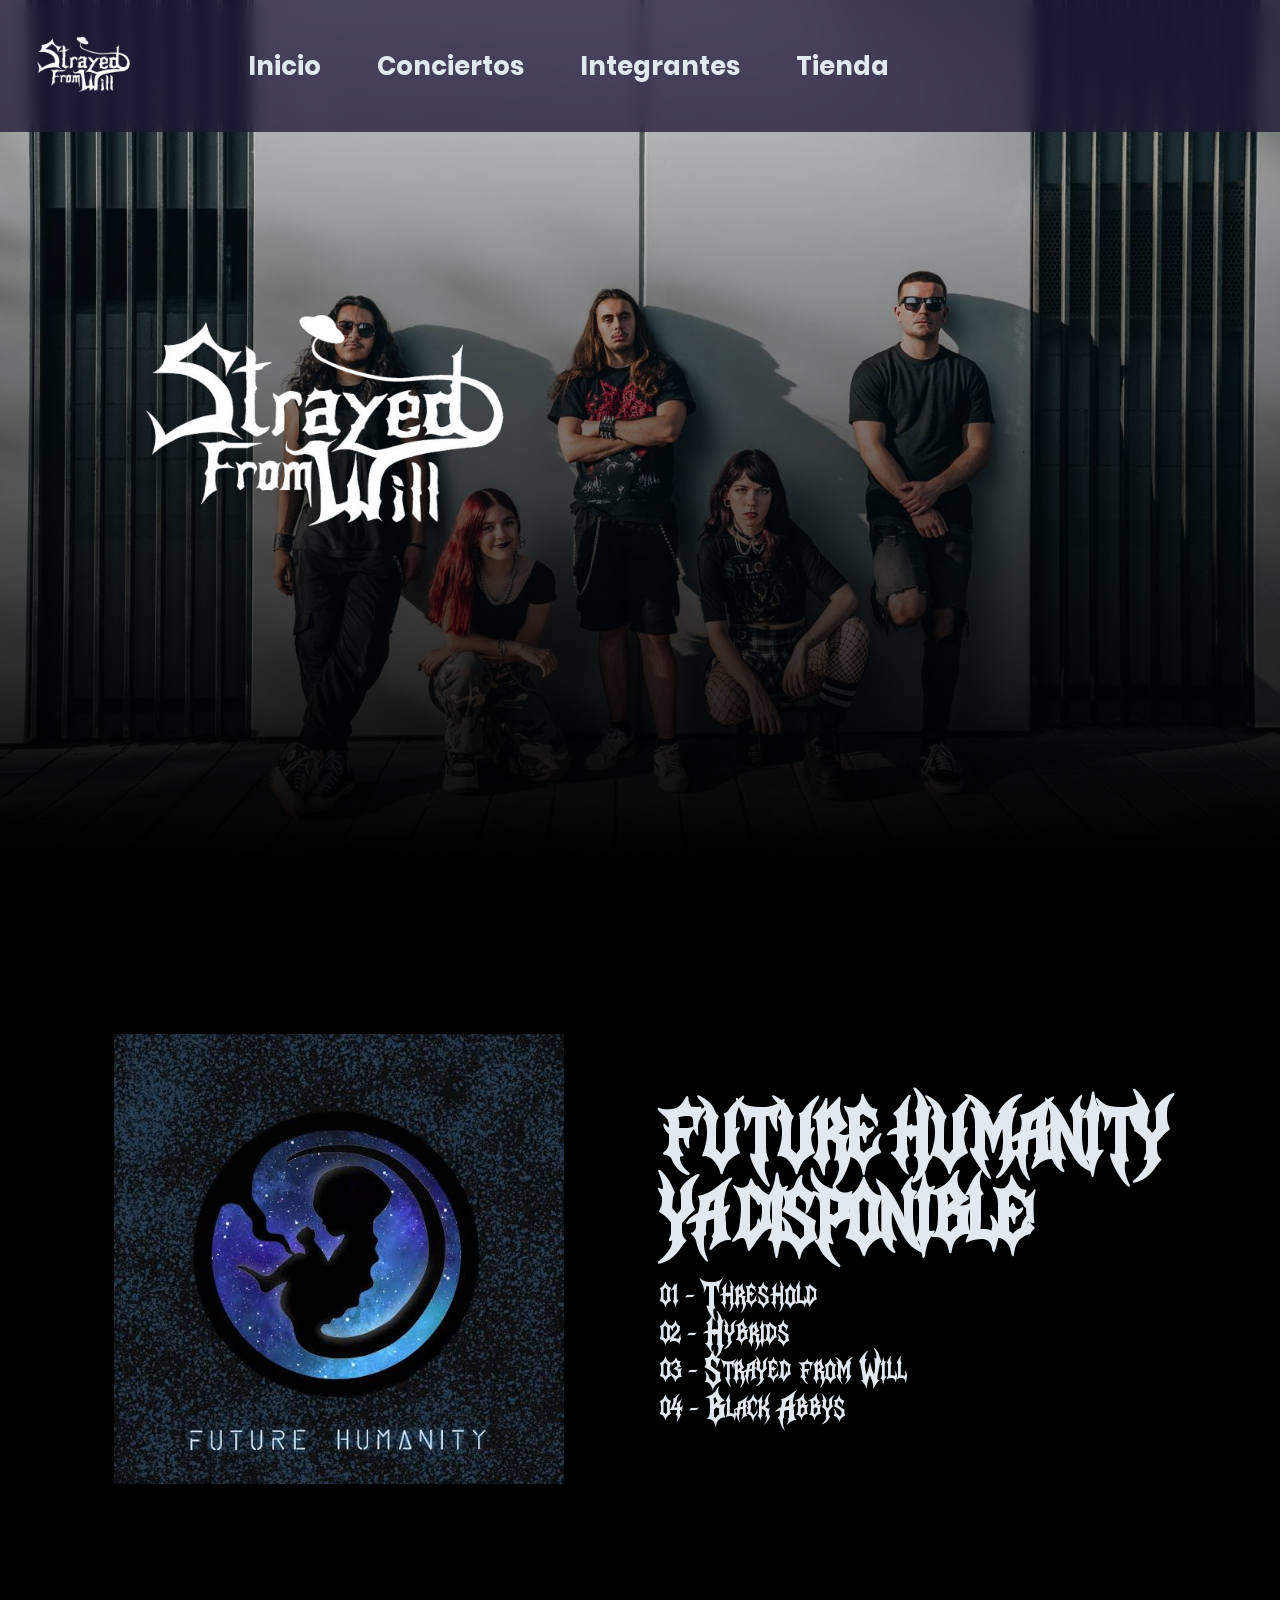
<file: index.html>
<!DOCTYPE html>
<html lang="en">

<head>
    <meta charset="UTF-8">
    <meta name="viewport" content="width=device-width, initial-scale=1.0">
    <title>Strayed From Will - Inicio </title>
    <meta name="description" content="Strayed From Will banda espanola de Metalcore.">
    <link rel="stylesheet" href="styles.css">
</head>

<body>
    <header>
        <img src="images/indexImages/StrayedFWTextlogo.png" alt="Strayed From Will Logo" class="logo" width="100" height="100">

        <nav>
            <a href="">Inicio</a>
            <a href="">Conciertos</a>
            <a href="integrantes.html">Integrantes</a>
            <a href="">Tienda</a>
        </nav>
    </header>

    <main>
        <section>
            <div class="carousel-container">
                <div class="carousel-slide active fade">
                    <img src="images/indexImages/Integrantes22.jpg" alt="Imagen 1 de los Integrantes de la banda Strayed From Will">
                </div>
                <div class="carousel-slide fade">
                    <img src="images/indexImages/Integrantes1.jpg" alt="Imagen 2 de los Integrantes de la banda Strayed From Will">
                </div>
                <div class="carousel-slide fade">I
                    <img src="images/indexImages/Integrantes3.jpg" alt="Imagen 3 de los Integrantes de la banda Strayed From Will">
                </div>
                <div class="carousel-slide fade">
                    <img src="images/indexImages/Integrantes4.jpg" alt="Imagen 4 de los Integrantes de la banda Strayed From Will">
                </div>
            </div>
            <img src="images/indexImages/StrayedFWTextlogo.png">
        </section>

        <article>
            <video muted loop disablePictureInPicture src="images/indexImages/Galaxy.mp4" autoplay></video>

            <div class="contenido-album">
                <img class="portada-album" src="images/indexImages/FutureHumanitySFW.jpg" alt="Imagen del album de Future Humanity de Strayed From Will">

                <div class="album-info">
                <h2 class="titulo-album">Future Humanity <br>Ya disponible!</h2>
                <ol class="lista-canciones">
                    <li>01 - Threshold </li>
                    <li>02 - Hybrids </li>
                    <li>03 - Strayed from Will </li>
                    <li>04 - Black Abbys </li>
                </ol>
                </div>
            </div>
        </article>
    </main>

    <script src="script.js"></script>
</body>

</html>
</file>
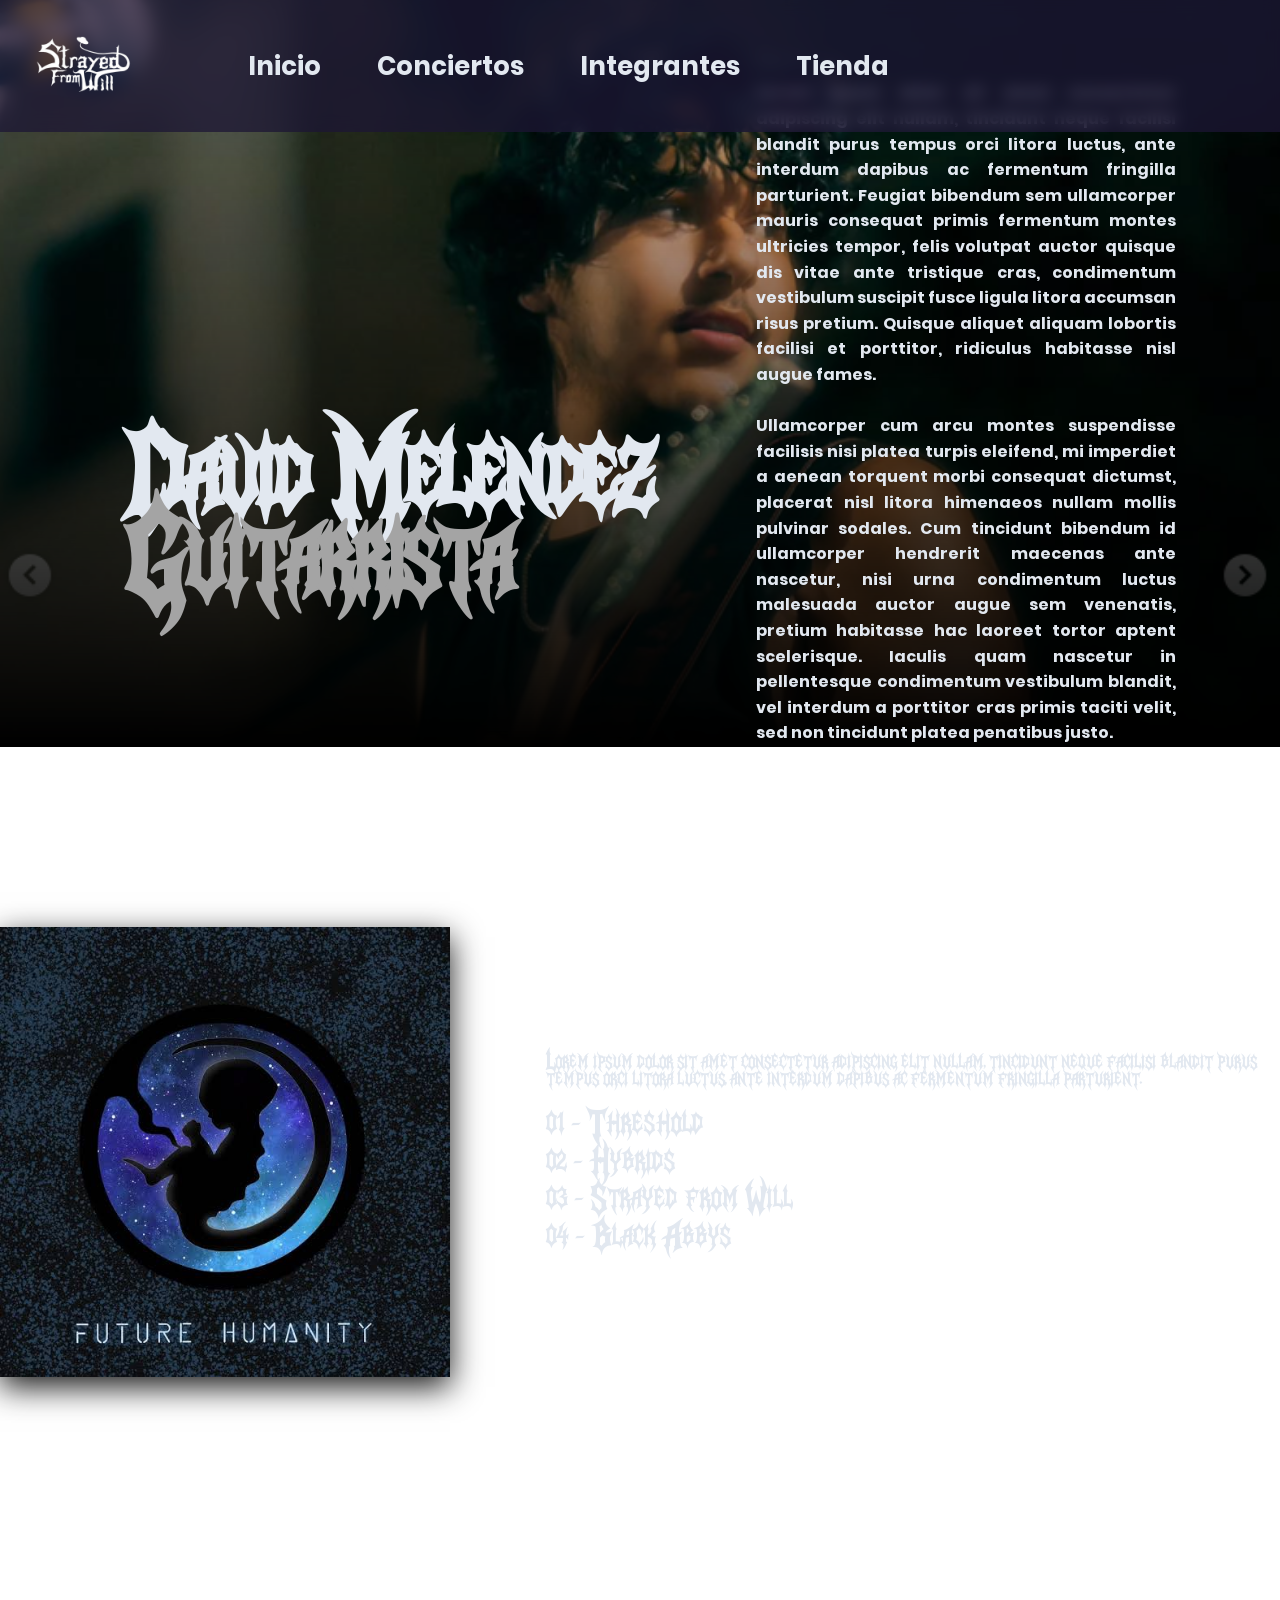
<file: integrantes.html>
<!DOCTYPE html>
<html lang="en">

<head>
    <meta charset="UTF-8">
    <meta name="viewport" content="width=device-width, initial-scale=1.0">
    <title>Strayed From Will - Integrantes</title>
    <meta name="description" content="Conoce un poco mas sobre los integrantes que conforman nuestra banda!">
    <link rel="stylesheet" href="styles.css">
</head>

<body>
    <header>
        <img src="images/integrantesImages/StrayedFWTextlogo.png" alt="Strayed From Will Logo" class="logo" width="100"
            height="100">

        <nav>
            <a href="index.html">Inicio</a>
            <a href="">Conciertos</a>
            <a href="integrantes.html">Integrantes</a>
            <a href="">Tienda</a>
        </nav>
    </header>

    <main>
        <section class="carousel-integrantes">
            <div class="carousel-container">
                <div class="carousel-slide active fade">
                    <img src="images/integrantesImages/davidsalomon1.png"
                        alt="Imagen 1 de los Integrantes de la banda Strayed From Will">
                </div>
                <div class="carousel-slide fade">
                    <img src="images/integrantesImages/davidsalomon2.png"
                        alt="Imagen 2 de los Integrantes de la banda Strayed From Will">
                </div>
                <div class="carousel-slide fade">I
                    <img src="images/integrantesImages/davidsalomon3.png"
                        alt="Imagen 3 de los Integrantes de la banda Strayed From Will">
                </div>
            </div>
            <h2>David Melendez <br><span>Guitarrista</span></h2>
            <div class="caja-info-int">
                <p>Lorem ipsum dolor sit amet consectetur adipiscing elit nullam, tincidunt neque facilisi blandit purus
                    tempus orci litora luctus, ante interdum dapibus ac fermentum fringilla parturient. Feugiat bibendum
                    sem ullamcorper mauris consequat primis fermentum montes ultricies tempor, felis volutpat auctor
                    quisque dis vitae ante tristique cras, condimentum vestibulum suscipit fusce ligula litora accumsan
                    risus pretium. Quisque aliquet aliquam lobortis facilisi et porttitor, ridiculus habitasse nisl
                    augue fames.
                    <br><br>Ullamcorper cum arcu montes suspendisse facilisis nisi platea turpis eleifend, mi imperdiet
                    a aenean torquent morbi consequat dictumst, placerat nisl litora himenaeos nullam mollis pulvinar
                    sodales. Cum tincidunt bibendum id ullamcorper hendrerit maecenas ante nascetur, nisi urna
                    condimentum luctus malesuada auctor augue sem venenatis, pretium habitasse hac laoreet tortor aptent
                    scelerisque. Iaculis quam nascetur in pellentesque condimentum vestibulum blandit, vel interdum a
                    porttitor cras primis taciti velit, sed non tincidunt platea penatibus justo.
                </p>
            </div>
        </section>
    </main>

    <article>
        <video muted loop disablePictureInPicture src="images/indexImages/Galaxy.mp4" autoplay></video>

        <div class="contenido-album">
            <img class="portada-album" src="images/indexImages/FutureHumanitySFW.jpg"
                alt="Imagen del album de Future Humanity de Strayed From Will">

            <div class="album-info">
            <p>Lorem ipsum dolor sit amet consectetur adipiscing elit nullam, tincidunt neque facilisi blandit purus tempus orci litora luctus, ante interdum dapibus ac fermentum fringilla parturient.
                </p>
                <ol class="lista-canciones">
                    <li>01 - Threshold </li>
                    <li>02 - Hybrids </li>
                    <li>03 - Strayed from Will </li>
                    <li>04 - Black Abbys </li>
                </ol>
            </div>
        </div>
    </article>

    <script src="script.js"></script>
</body>

</html>
</file>
<file: styles.css>
* {
    box-sizing: border-box;
    margin: 0;
    padding: 0;
}

@font-face {
    font-family: 'poppins';
    src: url('fonts/poppins.bold.ttf') format('truetype');
}

@font-face {
    font-family: metalicoo;
    src: url('fonts/FrozenSepulcherRegular-E4Wdz.ttf') format('truetype');
}

h2 {
    font-family: metalicoo;
    font-size: 40px;
    color: #e2e8f0;
}

header {
    position: fixed;
    top: 0;
    left: 0;
    width: 100%;
    z-index: 100;
    background-color: #1c1635;
    background-color: rgba(28, 22, 53, 0.75);
    backdrop-filter: blur(8px);

    padding: 1rem 2rem;
    display: flex;
    align-items: center;
    gap: 6rem;
}

a:hover {
    color: #a4a4a4;
}

nav {
    display: flex;
    gap: 1rem;
}

nav a {
    font-size: 1.6rem;
    font-family: poppins;
    color: #e2e8f0;
    padding: 10px 20px;
    cursor: pointer;
    text-decoration: none;
    transition: color 0.3s ease;
}

main {
    background-color: black;
    position: relative;
}

main video {
    width: 100%;
}

.carousel-container {
    position: relative;
    width: 100%;
    mask-image: linear-gradient(to bottom, rgba(16, 25, 34, 1) 1%, rgba(16, 25, 34, 0) 100%);
    overflow: hidden;
}

.carousel-slide img {
    width: 100%;
    object-fit: cover;
    display: block;
}

/* Animación de transición suave */
.fade {
    animation: zoomIn 0.6s ease-out;
}

@keyframes zoomIn {
    from {
        transform: scale(1.08);
        filter: blur(4px);
        opacity: 0;
    }
    to {
        transform: scale(1);
        filter: blur(0);
        opacity: 1;
    }
}

main section {
    position: relative;
    width: 100%;
    overflow: hidden;
}

main section > img {
    position: absolute;
    top: 50%;
    left: 10%;
    transform: translateY(-50%); /* Centrado vertical exacto */
    max-width: 450px;
    width: 30%;
    pointer-events: none;
}

article {
    position: relative;
    height: 900px;
    overflow: hidden;
}

video {
    width: 100%;
    height: 100%;
    min-height: 400px;
    position: absolute;
    filter: blur(5px);
    object-fit: cover;
    object-position: center;
    z-index: 1;
}

.contenido-album {
    z-index: 2;
    position: relative;
    min-height: auto;
    
    display: flex;
    flex-direction: row;
    justify-content: center;
    align-items: center;
    gap: 6rem;
    
    padding-top: 180px; 
    box-sizing: border-box;
}

.portada-album {
    width: 100%;
    max-width: 450px;
    height: auto;
    object-fit: cover;
    box-shadow: 0 10px 30px rgba(0, 0, 0, 0.9);
}

.album-info {
    display: flex;
    flex-direction: column;
    gap: 1.5rem;
    color: #e2e8f0;
    font-family: metalicoo;
}

.titulo-album {
    font-size: 3rem;
    line-height: 1.7;
    text-transform: uppercase;
}

.lista-canciones {
    list-style: none;
    padding: 0;
    margin: 0;
    display: flex;
    flex-direction: column;
    gap: 0.8rem;
}

.lista-canciones li {
    font-size: 1.5rem;
    letter-spacing: 1px;
}

@media (max-width: 768px) {
    .contenido-album {
        flex-direction: column;
        text-align: center;
        gap: 2rem;
    }

    article {
        height: 300px;
    }

    header {
        flex-direction: column;
        gap: 1rem;
        padding: 1rem;
    }

    .album-info {
        text-align: center;
    }

    .portada-album {
        width: 280px;
        height: 280px;
    }
}

@media (max-width: 480px) {
    article {
        height: 220px;
    }
}

span {
    color: #a4a4a4;
}

.carousel-integrantes {
    display: flex;
    position: relative;

    h2 {
        position: absolute;
        top: 70%;
        left: 10%;
        transform: translateY(-50%); /* Centrado vertical exacto */
        pointer-events: none;
        font-size: 5rem;
    }

    p {
        text-align: start;
        color: #e2e8f0;
        top: 30%;
        left: 40%;
        transform: translateY(-50%); /* Centrado vertical exacto */
        pointer-events: none;
    }
}

.caja-info-int {
    width: 40%;
    max-width: 500px;
    min-height: 400px;
    height: auto;
    left: auto;
    right: 5%;
    top: 50%;
    position: absolute;
    padding: 2.5rem;
    box-sizing: border-box;
}

.caja-info-int p {
    font-family: poppins;
    color: #e2e8f0;
    text-align: justify;
    line-height: 1.6;
    font-size: 1rem;
}
</file>
